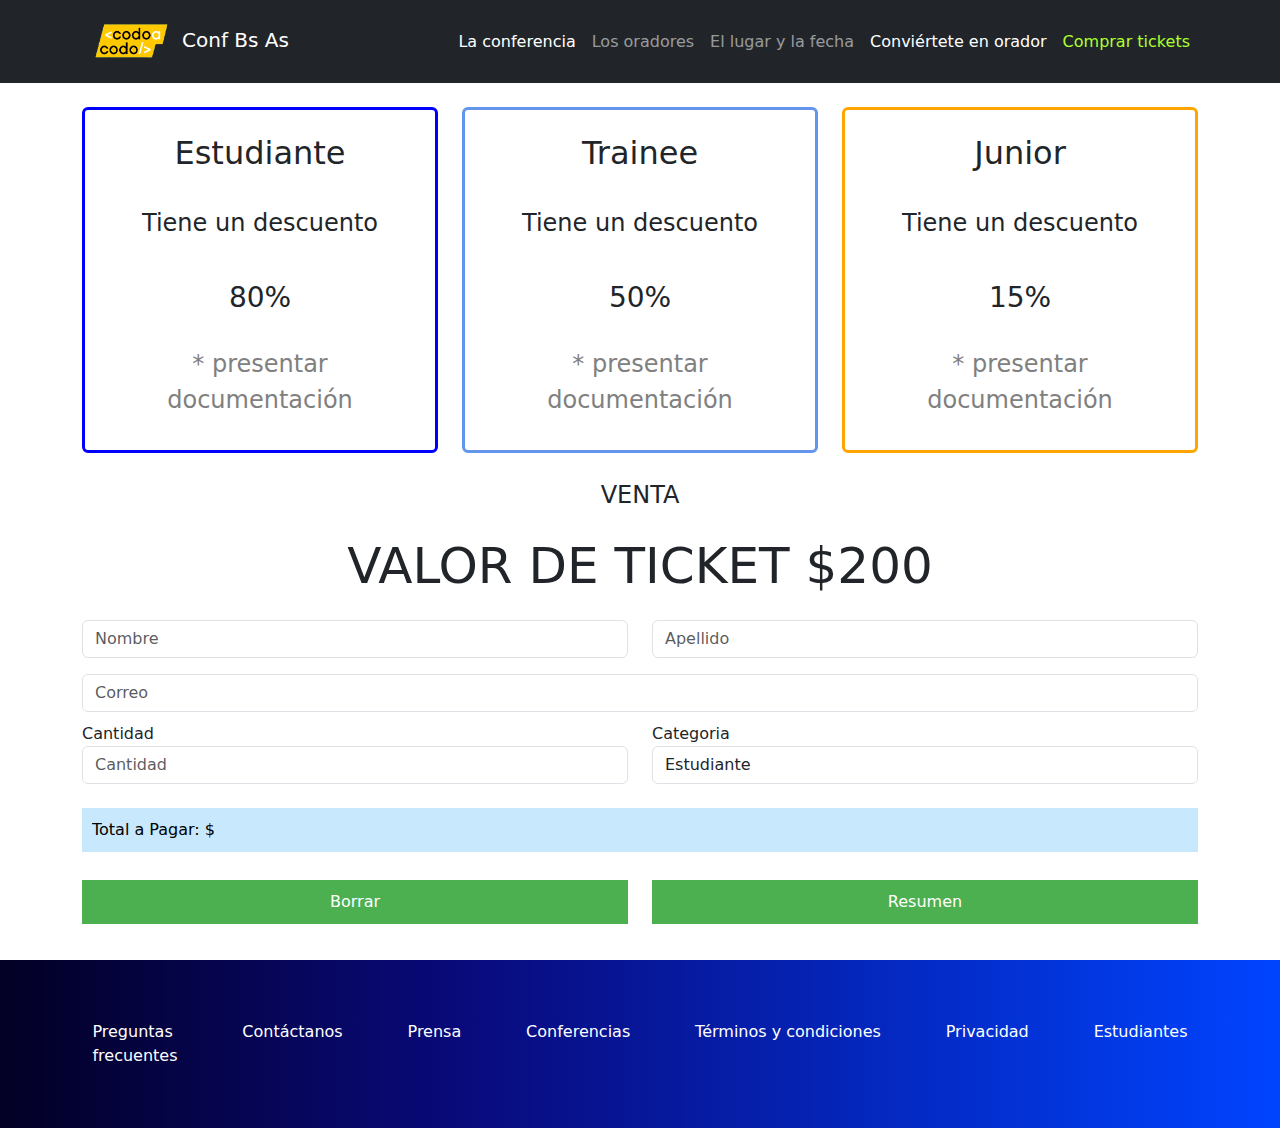
<file: Conf Bs As Tickets/index.html>
<!DOCTYPE html>
<html lang="es">
<head>
  <meta charset="utf-8">
  <meta name="viewport" content="width=device-width, initial-scale=1">
  <link href="estilo.css" rel="stylesheet"/>
  <link href="https://cdn.jsdelivr.net/npm/bootstrap@5.1.1/dist/css/bootstrap.min.css" rel="stylesheet">
  <script src="https://cdn.jsdelivr.net/npm/bootstrap@5.1.1/dist/js/bootstrap.bundle.min.js"></script>
  <script src="https://ajax.googleapis.com/ajax/libs/jquery/3.5.1/jquery.min.js"></script>
  <script src="https://cdnjs.cloudflare.com/ajax/libs/popper.js/1.16.0/umd/popper.min.js"></script>
  <script src="https://maxcdn.bootstrapcdn.com/bootstrap/4.5.2/js/bootstrap.min.js"></script>  
  <title>Conf Bs As</title>
</head>
<body>

<!-- Nav -->
<nav class="navbar navbar-expand-lg bg-dark navbar-dark">
  <div class="container">
    <a class="navbar-brand" href="#">
    <img src="codoacodo.png" alt="Logo" style="width: 100px;" class="rounded-pill">Conf Bs As</a>
    <button class="navbar-toggler" type="button" data-toggle="collapse"
    data-target="#navbarSupportedContent" aria-controls="navbarSupportedContent" 
      aria-expanded="false" aria-label="Toggle navigation">
      <span class="navbar-toggler-icon"></span>
    </button>
   <form class="form-inline my-2 my-sm-0">
      <div class="collapse navbar-collapse" id="navbarSupportedContent">
        <ul class="navbar-nav">
          <li class="nav-item">
           <a class="nav-link active" href="#">La conferencia</a>
          </li>
          <li class="nav-item">
            <a class="nav-link" href="#">Los oradores</a>
          </li>
          <li class="nav-item">
            <a class="nav-link" href="#">El lugar y la fecha</a>
          </li>
          <li class="nav-item">
            <a class="nav-link active" href="#">Conviértete en orador</a>
          <li class="nav-item">
            <a class="nav-link active" href="#" id="verde">Comprar tickets</a>
          </li>
        </ul>
      </div>  
  </form>   
  </div>
</nav>
<br>


<!-- Container -->
<div class="container mb-4">
  <div class="row">
    <div class="col-sm-4">
      <div class="card" id="carta1">
        <div class="card-body">
          <div class="mb-2"></div>
          <h2 class="card-title">Estudiante</h2>
          <br>
          <p class="descuento">Tiene un descuento</p>
          <br>
          <h3 class="card-text">80%</h3>
          <br>
          <p class="documentación">* presentar documentación</p>
        </div>
      </div>
    </div>
    <div class="col-sm-4">
      <div class="card" id="carta2">
        <div class="card-body">
          <div class="mb-2"></div>
          <h2 class="card-title">Trainee</h2>
          <br>
          <p class="descuento">Tiene un descuento</p>
          <br>
          <h3 class="card-text">50%</h3>
          <br>
          <p class="documentación">* presentar documentación</p>
          </div>
      </div>
    </div>
    <div class="col-sm-4">
      <div class="card" id="carta3">
        <div class="card-body">
          <div class="mb-2">
          </div>
          <h2 class="card-title">Junior</h2>
          <br>
          <p class="descuento">Tiene un descuento</p>
          <br>
          <h3 class="card-text">15%</h3>
          <br>
          <p class="documentación">* presentar documentación</p>
         </div>
      </div>
    </div>
  </div>
</div>

<!-- Titulos -->

<div class="text" id="venta">
  <p>VENTA<p>
</div>
<div class="text" id="valor">
  <p>VALOR DE TICKET $200</p>
</div>

<!-- Form -->

<form class="container">
  <div class="row">
     <div class="col-sm-6 mb-3">
  <input type="text" class="form-control" id="Nombre" placeholder="Nombre">
    </div>
  <div class="col-sm-6 mb-3">
   <input type="text" class="form-control" id="Apellido" placeholder="Apellido">
 </div>
 <div class="col-lg-12">
   <input type="text" class="form-control" id="Correo" placeholder="Correo">
 </div>
 <br>
 <br>
<div class="col-sm-6 mb-3">Cantidad
<br>
  <input type="number" class="form-control" id="Cantidad" placeholder="Cantidad">
</div>
<div class="col-sm-6 mb-3">Categoria
  <div class="form-group">
    <select class="form-control" id="celdas">
      <option>Estudiante</option>
      <option>Trainee</option>
      <option>Junior</option>
    </select>
  </div>
</div>
  <div class="col-lg-12">
  <input type="text" id="Pagar" name="fname" value="Total a Pagar: $">
  </div>

  <!-- Botones -->

  <div class="col-sm-6 mb-3">
   <input type="button" value="Borrar" onclick="cleanFields();">
  </div>
  <div class="col-sm-6 mb-3">
   <input type="button" value="Resumen" onclick="calculatePrice();">
  </div> 
  </div>
</form>


<!--Footer-->
<footer class="footer">
  <div class="container_footer">
    <a class="link" href="#">Preguntas<br>frecuentes</a>
    <a class="link" href="#">Contáctanos</a>
    <a class="link" href="#">Prensa</a>
    <a class="link" href="#">Conferencias</a>
    <a class="link" href="#">Términos y condiciones</a>
    <a class="link" href="#">Privacidad</a>
    <a class="link" href="#">Estudiantes</a>
  </div>
</footer>

<script src="script.js"></script>

</body>
</html>
</file>
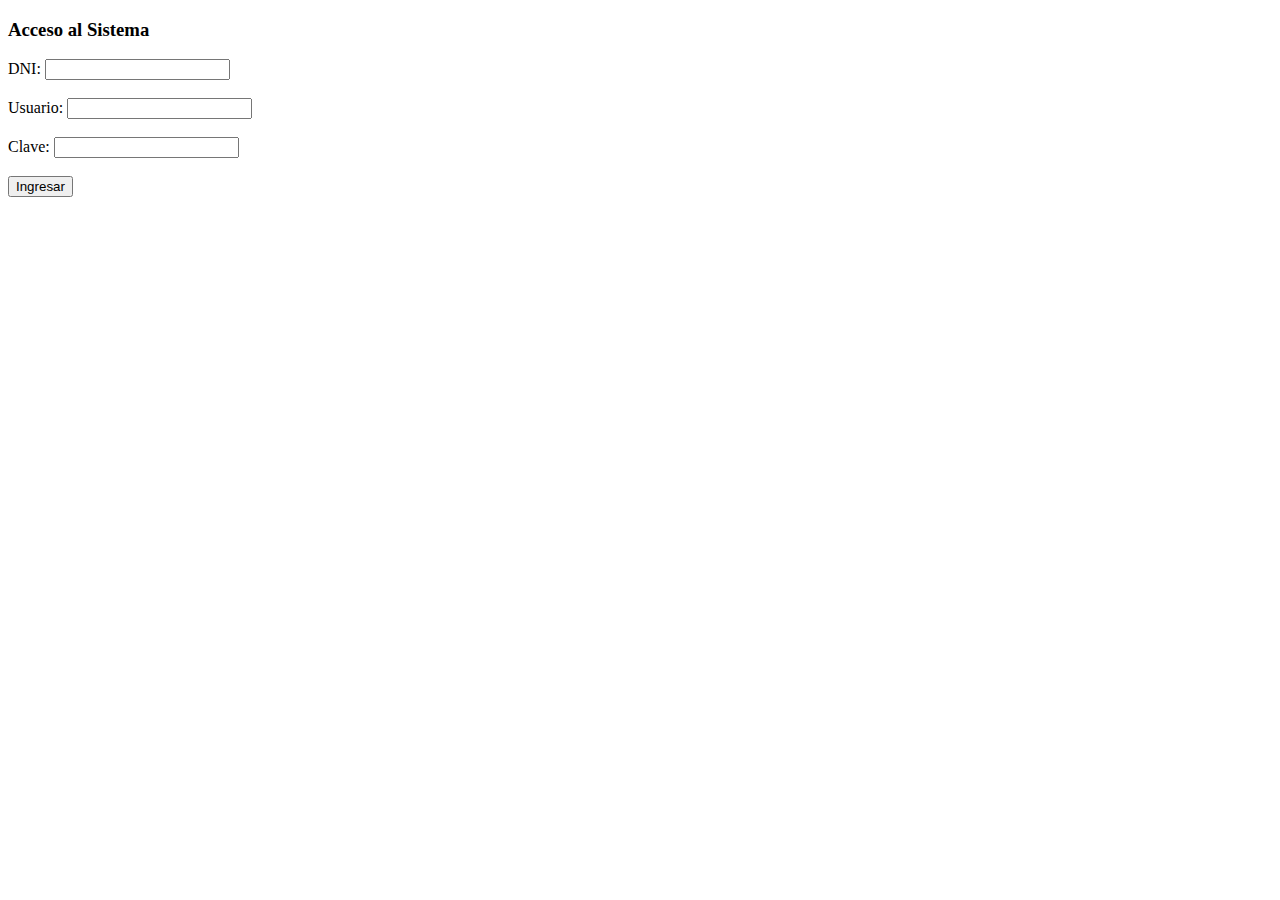
<file: Conf Bs As Tickets/Formulario/index.html>
<!DOCTYPE html>
<html lang="es">
<title>Formulario</title>
<body>
<h3>Acceso al Sistema</h3>

<form action="https://formspree.io/f/mrgrrgav" method="POST" target="_blank">

    <label for="DNI">DNI:</label>
    <Input name="DNI" id="DNI" type="text" size="20">

    <br>
    <br>

    <label for="Usuario">Usuario:</label>
    <Input name="Usuario" id="Usuario" type="text" size="20">

    <br>
    <br>

    <label for="Clave">Clave:</label>
    <Input name="Clave" id="Clave" type="password" size="20">
    
    <br>
    <br>

    <!---button type="submit">Ingresar</button-->


    <input type="submit" value="Ingresar">

    <br>
    <br>
  
  </form>

</body>
</html>
</file>
<file: Conf Bs As Tickets/estilo.css>
#verde {
    color: greenyellow;
}

#carta1 {
    border-color: blue;
    border-width: medium;
}

#carta2 {
    border-color: cornflowerblue;
    border-width: medium;
 }

#carta3 {
    border-color:orange;
    border-width: medium;
}

.card-title {
     text-align: center;
}

.card-text {
    text-align: center;
}

.descuento { 
    font-size: x-large;
    text-align: center;
}

.documentación {
    color: grey;
    font-size: x-large;
    text-align: center;
}

#venta {
    font-size: x-large;
    text-align: center;
}

#valor {
    text-align: center;
    font-size: 50px;
}

#Pagar {
    width: 100%;
    padding: 10px 10px;
    margin: 8px 0;
    box-sizing: border-box;
    background-color: #C7E8FD;
    border: none;
  }

  .footer {
    background: rgb(2,0,36);
    background: linear-gradient(90deg, rgba(2,0,36,1) 0%, rgba(9,9,121,1) 35%, rgb(0, 68, 255) 100%);
    width: 100%;
    padding: 60px;
    margin-top: 20px;
  }
  
  .container_footer {
    justify-content: space-around;
    display: flex;
  }
  
  .link {
    color: white;
    text-decoration: none;
  }


  input[type=button], input[type=submit], input[type=reset] 
  {
    background-color: #4CAF50;
    border: none;
    color: white;
    padding: 10px;
    width: 100%;
    margin-top: 20px;
    text-decoration: none;
     cursor: pointer;
  }
</file>
